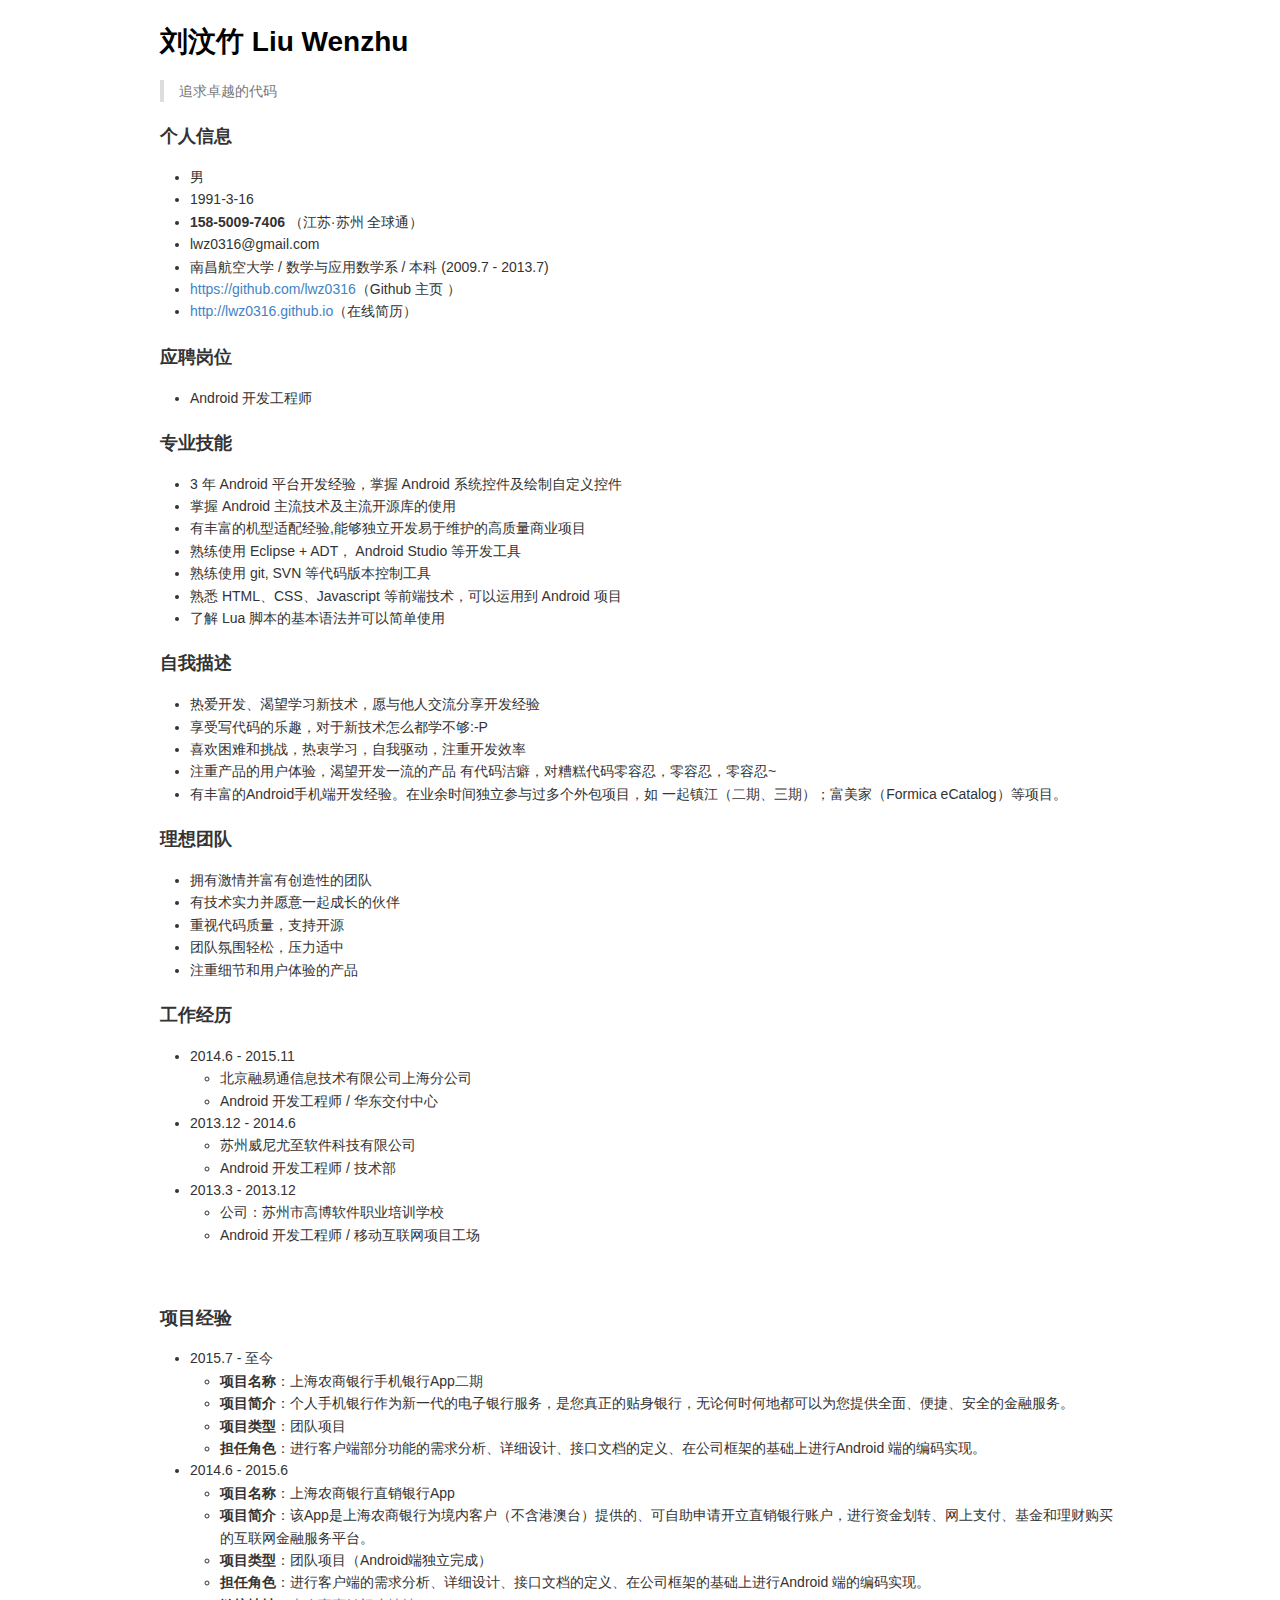
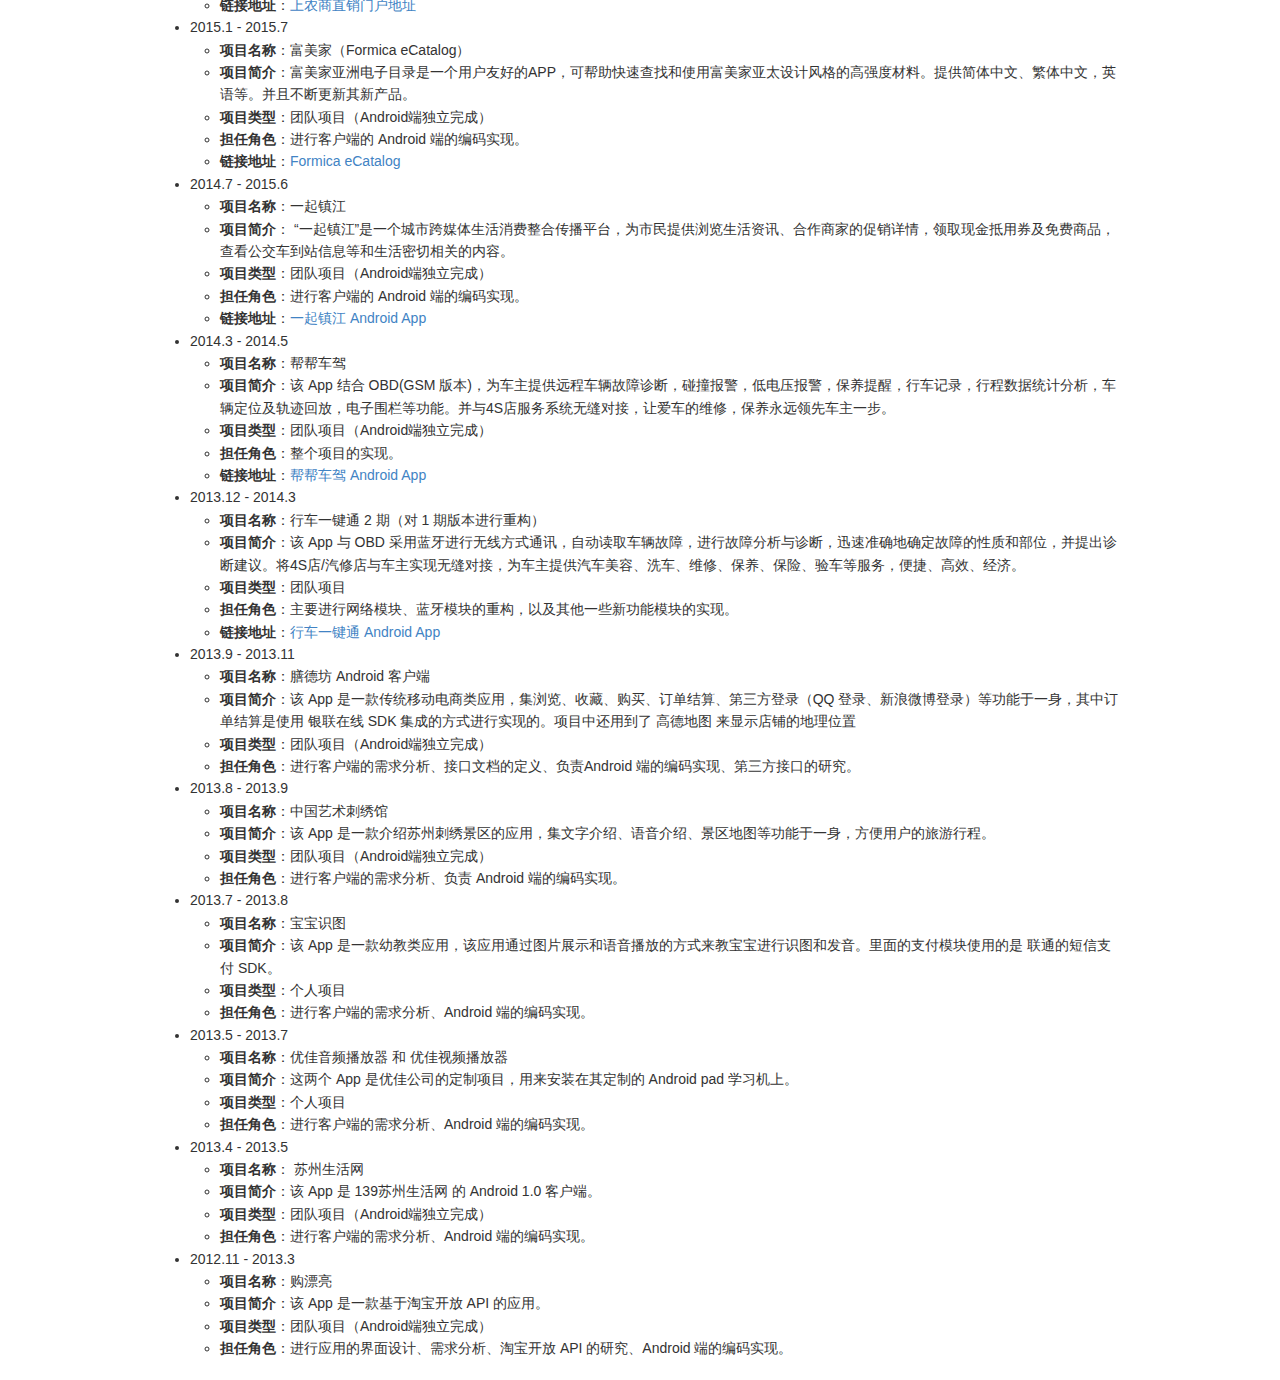
<file: index.html>
<!DOCTYPE html>
<html>
<head>
<title>README</title>
<meta http-equiv="Content-Type" content="text/html; charset=utf-8" />
<style type="text/css">
/* GitHub stylesheet for MarkdownPad (http://markdownpad.com) */
/* Author: Nicolas Hery - http://nicolashery.com */
/* Version: b13fe65ca28d2e568c6ed5d7f06581183df8f2ff */
/* Source: https://github.com/nicolahery/markdownpad-github */

/* RESET
=============================================================================*/

html, body, div, span, applet, object, iframe, h1, h2, h3, h4, h5, h6, p, blockquote, pre, a, abbr, acronym, address, big, cite, code, del, dfn, em, img, ins, kbd, q, s, samp, small, strike, strong, sub, sup, tt, var, b, u, i, center, dl, dt, dd, ol, ul, li, fieldset, form, label, legend, table, caption, tbody, tfoot, thead, tr, th, td, article, aside, canvas, details, embed, figure, figcaption, footer, header, hgroup, menu, nav, output, ruby, section, summary, time, mark, audio, video {
  margin: 0;
  padding: 0;
  border: 0;
}

/* BODY
=============================================================================*/

body {
  font-family: Helvetica, arial, freesans, clean, sans-serif;
  font-size: 14px;
  line-height: 1.6;
  color: #333;
  background-color: #fff;
  padding: 20px;
  max-width: 960px;
  margin: 0 auto;
}

body>*:first-child {
  margin-top: 0 !important;
}

body>*:last-child {
  margin-bottom: 0 !important;
}

/* BLOCKS
=============================================================================*/

p, blockquote, ul, ol, dl, table, pre {
  margin: 15px 0;
}

/* HEADERS
=============================================================================*/

h1, h2, h3, h4, h5, h6 {
  margin: 20px 0 10px;
  padding: 0;
  font-weight: bold;
  -webkit-font-smoothing: antialiased;
}

h1 tt, h1 code, h2 tt, h2 code, h3 tt, h3 code, h4 tt, h4 code, h5 tt, h5 code, h6 tt, h6 code {
  font-size: inherit;
}

h1 {
  font-size: 28px;
  color: #000;
}

h2 {
  font-size: 24px;
  border-bottom: 1px solid #ccc;
  color: #000;
}

h3 {
  font-size: 18px;
}

h4 {
  font-size: 16px;
}

h5 {
  font-size: 14px;
}

h6 {
  color: #777;
  font-size: 14px;
}

body>h2:first-child, body>h1:first-child, body>h1:first-child+h2, body>h3:first-child, body>h4:first-child, body>h5:first-child, body>h6:first-child {
  margin-top: 0;
  padding-top: 0;
}

a:first-child h1, a:first-child h2, a:first-child h3, a:first-child h4, a:first-child h5, a:first-child h6 {
  margin-top: 0;
  padding-top: 0;
}

h1+p, h2+p, h3+p, h4+p, h5+p, h6+p {
  margin-top: 10px;
}

/* LINKS
=============================================================================*/

a {
  color: #4183C4;
  text-decoration: none;
}

a:hover {
  text-decoration: underline;
}

/* LISTS
=============================================================================*/

ul, ol {
  padding-left: 30px;
}

ul li > :first-child, 
ol li > :first-child, 
ul li ul:first-of-type, 
ol li ol:first-of-type, 
ul li ol:first-of-type, 
ol li ul:first-of-type {
  margin-top: 0px;
}

ul ul, ul ol, ol ol, ol ul {
  margin-bottom: 0;
}

dl {
  padding: 0;
}

dl dt {
  font-size: 14px;
  font-weight: bold;
  font-style: italic;
  padding: 0;
  margin: 15px 0 5px;
}

dl dt:first-child {
  padding: 0;
}

dl dt>:first-child {
  margin-top: 0px;
}

dl dt>:last-child {
  margin-bottom: 0px;
}

dl dd {
  margin: 0 0 15px;
  padding: 0 15px;
}

dl dd>:first-child {
  margin-top: 0px;
}

dl dd>:last-child {
  margin-bottom: 0px;
}

/* CODE
=============================================================================*/

pre, code, tt {
  font-size: 12px;
  font-family: Consolas, "Liberation Mono", Courier, monospace;
}

code, tt {
  margin: 0 0px;
  padding: 0px 0px;
  white-space: nowrap;
  border: 1px solid #eaeaea;
  background-color: #f8f8f8;
  border-radius: 3px;
}

pre>code {
  margin: 0;
  padding: 0;
  white-space: pre;
  border: none;
  background: transparent;
}

pre {
  background-color: #f8f8f8;
  border: 1px solid #ccc;
  font-size: 13px;
  line-height: 19px;
  overflow: auto;
  padding: 6px 10px;
  border-radius: 3px;
}

pre code, pre tt {
  background-color: transparent;
  border: none;
}

kbd {
    -moz-border-bottom-colors: none;
    -moz-border-left-colors: none;
    -moz-border-right-colors: none;
    -moz-border-top-colors: none;
    background-color: #DDDDDD;
    background-image: linear-gradient(#F1F1F1, #DDDDDD);
    background-repeat: repeat-x;
    border-color: #DDDDDD #CCCCCC #CCCCCC #DDDDDD;
    border-image: none;
    border-radius: 2px 2px 2px 2px;
    border-style: solid;
    border-width: 1px;
    font-family: "Helvetica Neue",Helvetica,Arial,sans-serif;
    line-height: 10px;
    padding: 1px 4px;
}

/* QUOTES
=============================================================================*/

blockquote {
  border-left: 4px solid #DDD;
  padding: 0 15px;
  color: #777;
}

blockquote>:first-child {
  margin-top: 0px;
}

blockquote>:last-child {
  margin-bottom: 0px;
}

/* HORIZONTAL RULES
=============================================================================*/

hr {
  clear: both;
  margin: 15px 0;
  height: 0px;
  overflow: hidden;
  border: none;
  background: transparent;
  border-bottom: 4px solid #ddd;
  padding: 0;
}

/* TABLES
=============================================================================*/

table th {
  font-weight: bold;
}

table th, table td {
  border: 1px solid #ccc;
  padding: 6px 13px;
}

table tr {
  border-top: 1px solid #ccc;
  background-color: #fff;
}

table tr:nth-child(2n) {
  background-color: #f8f8f8;
}

/* IMAGES
=============================================================================*/

img {
  max-width: 100%
}
</style>
<script>
document.addEventListener("DOMContentLoaded", function() {
    // 生成目录列表
    var outline = document.createElement("ul");
    outline.setAttribute("id", "outline-list");
    outline.style.cssText = "border: 1px solid #ccc;";
   // document.body.insertBefore(outline, document.body.childNodes[0]);
    document.getElementById("AnchorContent").appendChild(outline);
    // 获取所有标题
    var headers = document.querySelectorAll('h1,h2,h3,h4,h5,h6');
    for (var i = 0; i < headers.length; i++) {
        var header = headers[i];
        var hash = _hashCode(header.textContent);
        // MarkdownPad2无法为中文header正确生成id，这里生成一个
        header.setAttribute("id", header.tagName + hash);
        // 找出它是H几，为后面前置空格准备
        var prefix = parseInt(header.tagName.replace('H', ''), 10);
        outline.appendChild(document.createElement("li"));
        var a = document.createElement("a");
        // 为目录项设置链接
        a.setAttribute("href", "#" + header.tagName + hash)
        // 目录项文本前面放置对应的空格
        a.innerHTML = new Array(prefix * 4).join('&nbsp;') + header.textContent;
        outline.lastChild.appendChild(a);
    }

});

// 类似Java的hash生成方式，为一段文字生成一段基本不会重复的数字
function _hashCode(txt) {
     var hash = 0;
     if (txt.length == 0) return hash;
     for (i = 0; i < txt.length; i++) {
          char = txt.charCodeAt(i);
          hash = ((hash<<5)-hash)+char;
          hash = hash & hash; // Convert to 32bit integer
     }
     return hash;
}
</script>

<style>
/*导航*/
.BlogAnchor {
    background: #f4f7f9;
    padding: 10px;
    line-height: 180%;
}
.BlogAnchor p {
    font-size: 18px;
    color: #15a230;
    margin-bottom: 0.3em;
}
.BlogAnchor .AnchorContent {
    padding: 5px 0px;
}
.BlogAnchor li{
    text-indent: 20px;
    font-size: 14px;
}
#AnchorContentToggle {
    font-size: 13px;
    font-weight: normal;
    color: #FFF;
    display: inline-block;
    line-height: 20px;
    background: #5cc26f;
    font-style: normal;
    padding: 1px 8px;
    margin-right: 10px;
}
.BlogAnchor a:hover {
    color: #5cc26f;
}
.BlogAnchor a {
    text-decoration: none;
}
</style>
</head>
<body>
<h1>刘汶竹 Liu Wenzhu</h1>
<blockquote>
<p>追求卓越的代码</p>
</blockquote>
<h3>个人信息</h3>
<ul>
<li>男</li>
<li>1991-3-16</li>
<li><strong>158-5009-7406</strong>  （江苏·苏州 全球通）</li>
<li>lwz0316@gmail.com</li>
<li>南昌航空大学 / 数学与应用数学系 / 本科 (2009.7 - 2013.7)</li>
<li><a href="https://github.com/lwz0316">https://github.com/lwz0316</a>（Github 主页 ）</li>
<li><a href="http://lwz0316.github.io">http://lwz0316.github.io</a>（在线简历）</li>
</ul>
<h3>应聘岗位</h3>
<ul>
<li>Android 开发工程师</li>
</ul>
<h3>专业技能</h3>
<ul>
<li>3 年 Android 平台开发经验，掌握 Android 系统控件及绘制自定义控件</li>
<li>掌握 Android 主流技术及主流开源库的使用</li>
<li>有丰富的机型适配经验,能够独立开发易于维护的高质量商业项目</li>
<li>熟练使用 Eclipse + ADT， Android Studio 等开发工具</li>
<li>熟练使用 git, SVN 等代码版本控制工具</li>
<li>熟悉 HTML、CSS、Javascript 等前端技术，可以运用到 Android 项目</li>
<li>了解 Lua 脚本的基本语法并可以简单使用</li>
</ul>
<h3>自我描述</h3>
<ul>
<li>热爱开发、渴望学习新技术，愿与他人交流分享开发经验</li>
<li>享受写代码的乐趣，对于新技术怎么都学不够:-P</li>
<li>喜欢困难和挑战，热衷学习，自我驱动，注重开发效率</li>
<li>注重产品的用户体验，渴望开发一流的产品
有代码洁癖，对糟糕代码零容忍，零容忍，零容忍~</li>
<li>有丰富的Android手机端开发经验。在业余时间独立参与过多个外包项目，如 一起镇江（二期、三期）；富美家（Formica eCatalog）等项目。</li>
</ul>
<h3>理想团队</h3>
<ul>
<li>拥有激情并富有创造性的团队</li>
<li>有技术实力并愿意一起成长的伙伴</li>
<li>重视代码质量，支持开源</li>
<li>团队氛围轻松，压力适中</li>
<li>注重细节和用户体验的产品 </li>
</ul>
<h3>工作经历</h3>
<ul>
<li>
2014.6 - 2015.11
<ul>
<li>北京融易通信息技术有限公司上海分公司</li>
<li>Android 开发工程师 / 华东交付中心 </li>
</ul>
</li>
<li>
2013.12 - 2014.6
<ul>
<li>苏州威尼尤至软件科技有限公司</li>
<li>Android 开发工程师 / 技术部</li>
</ul>
</li>
<li>
2013.3 - 2013.12
<ul>
<li>公司：苏州市高博软件职业培训学校</li>
<li>Android 开发工程师 / 移动互联网项目工场 </li>
</ul>
</li>
</ul>
<p><br desc='分页'/></p>
<h3>项目经验</h3>
<ul>
<li>
2015.7 - 至今
<ul>
<li><strong>项目名称</strong>：上海农商银行手机银行App二期</li>
<li><strong>项目简介</strong>：个人手机银行作为新一代的电子银行服务，是您真正的贴身银行，无论何时何地都可以为您提供全面、便捷、安全的金融服务。</li>
<li><strong>项目类型</strong>：团队项目</li>
<li><strong>担任角色</strong>：进行客户端部分功能的需求分析、详细设计、接口文档的定义、在公司框架的基础上进行Android 端的编码实现。</li>
</ul>
</li>
<li>
2014.6 - 2015.6
<ul>
<li><strong>项目名称</strong>：上海农商银行直销银行App</li>
<li><strong>项目简介</strong>：该App是上海农商银行为境内客户（不含港澳台）提供的、可自助申请开立直销银行账户，进行资金划转、网上支付、基金和理财购买的互联网金融服务平台。</li>
<li><strong>项目类型</strong>：团队项目（Android端独立完成）</li>
<li><strong>担任角色</strong>：进行客户端的需求分析、详细设计、接口文档的定义、在公司框架的基础上进行Android 端的编码实现。</li>
<li><strong>链接地址</strong>：<a href="https://www.isrcb.com">上农商直销门户地址</a></li>
</ul>
</li>
<li>
2015.1 - 2015.7
<ul>
<li><strong>项目名称</strong>：富美家（Formica eCatalog）</li>
<li><strong>项目简介</strong>：富美家亚洲电子目录是一个用户友好的APP，可帮助快速查找和使用富美家亚太设计风格的高强度材料。提供简体中文、繁体中文，英语等。并且不断更新其新产品。</li>
<li><strong>项目类型</strong>：团队项目（Android端独立完成）</li>
<li><strong>担任角色</strong>：进行客户端的 Android 端的编码实现。</li>
<li><strong>链接地址</strong>：<a href="https://play.google.com/store/apps/details?id=com.formica.android">Formica eCatalog</a></li>
</ul>
</li>
<li>
2014.7 - 2015.6
<ul>
<li><strong>项目名称</strong>：一起镇江</li>
<li><strong>项目简介</strong>： “一起镇江”是一个城市跨媒体生活消费整合传播平台，为市民提供浏览生活资讯、合作商家的促销详情，领取现金抵用券及免费商品，查看公交车到站信息等和生活密切相关的内容。</li>
<li><strong>项目类型</strong>：团队项目（Android端独立完成）</li>
<li><strong>担任角色</strong>：进行客户端的 Android 端的编码实现。</li>
<li><strong>链接地址</strong>：<a href="http://app.17zhenjiang.com/">一起镇江 Android App</a></li>
</ul>
</li>
<li>
2014.3 - 2014.5
<ul>
<li><strong>项目名称</strong>：帮帮车驾</li>
<li><strong>项目简介</strong>：该 App 结合 OBD(GSM 版本)，为车主提供远程车辆故障诊断，碰撞报警，低电压报警，保养提醒，行车记录，行程数据统计分析，车辆定位及轨迹回放，电子围栏等功能。并与4S店服务系统无缝对接，让爱车的维修，保养永远领先车主一步。</li>
<li><strong>项目类型</strong>：团队项目（Android端独立完成）</li>
<li><strong>担任角色</strong>：整个项目的实现。</li>
<li><strong>链接地址</strong>：<a href="http://www.mumayi.com/android-589431.html">帮帮车驾 Android App</a></li>
</ul>
</li>
<li>
2013.12 - 2014.3
<ul>
<li><strong>项目名称</strong>：行车一键通 2 期（对 1 期版本进行重构）</li>
<li><strong>项目简介</strong>：该 App 与 OBD 采用蓝牙进行无线方式通讯，自动读取车辆故障，进行故障分析与诊断，迅速准确地确定故障的性质和部位，并提出诊断建议。将4S店/汽修店与车主实现无缝对接，为车主提供汽车美容、洗车、维修、保养、保险、验车等服务，便捷、高效、经济。</li>
<li><strong>项目类型</strong>：团队项目</li>
<li><strong>担任角色</strong>：主要进行网络模块、蓝牙模块的重构，以及其他一些新功能模块的实现。</li>
<li><strong>链接地址</strong>：<a href="http://www.mumayi.com/android-475950.html">行车一键通 Android App</a></li>
</ul>
</li>
<li>
2013.9 - 2013.11
<ul>
<li><strong>项目名称</strong>：膳德坊 Android 客户端</li>
<li><strong>项目简介</strong>：该 App 是一款传统移动电商类应用，集浏览、收藏、购买、订单结算、第三方登录（QQ 登录、新浪微博登录）等功能于一身，其中订单结算是使用 银联在线 SDK 集成的方式进行实现的。项目中还用到了 高德地图 来显示店铺的地理位置</li>
<li><strong>项目类型</strong>：团队项目（Android端独立完成）</li>
<li><strong>担任角色</strong>：进行客户端的需求分析、接口文档的定义、负责Android 端的编码实现、第三方接口的研究。</li>
</ul>
</li>
<li>
2013.8 - 2013.9
<ul>
<li><strong>项目名称</strong>：中国艺术刺绣馆</li>
<li><strong>项目简介</strong>：该 App 是一款介绍苏州刺绣景区的应用，集文字介绍、语音介绍、景区地图等功能于一身，方便用户的旅游行程。</li>
<li><strong>项目类型</strong>：团队项目（Android端独立完成）</li>
<li><strong>担任角色</strong>：进行客户端的需求分析、负责 Android 端的编码实现。</li>
</ul>
</li>
<li>
2013.7 - 2013.8
<ul>
<li><strong>项目名称</strong>：宝宝识图</li>
<li><strong>项目简介</strong>：该 App 是一款幼教类应用，该应用通过图片展示和语音播放的方式来教宝宝进行识图和发音。里面的支付模块使用的是 联通的短信支付 SDK。</li>
<li><strong>项目类型</strong>：个人项目</li>
<li><strong>担任角色</strong>：进行客户端的需求分析、Android 端的编码实现。</li>
</ul>
</li>
<li>
2013.5 - 2013.7
<ul>
<li><strong>项目名称</strong>：优佳音频播放器 和 优佳视频播放器</li>
<li><strong>项目简介</strong>：这两个 App 是优佳公司的定制项目，用来安装在其定制的 Android pad 学习机上。</li>
<li><strong>项目类型</strong>：个人项目</li>
<li><strong>担任角色</strong>：进行客户端的需求分析、Android 端的编码实现。</li>
</ul>
</li>
<li>
2013.4 - 2013.5
<ul>
<li><strong>项目名称</strong>： 苏州生活网</li>
<li><strong>项目简介</strong>：该 App 是 139苏州生活网 的 Android 1.0 客户端。</li>
<li><strong>项目类型</strong>：团队项目（Android端独立完成）</li>
<li><strong>担任角色</strong>：进行客户端的需求分析、Android 端的编码实现。</li>
</ul>
</li>
<li>
2012.11 - 2013.3
<ul>
<li><strong>项目名称</strong>：购漂亮</li>
<li><strong>项目简介</strong>：该 App 是一款基于淘宝开放 API 的应用。</li>
<li><strong>项目类型</strong>：团队项目（Android端独立完成）</li>
<li><strong>担任角色</strong>：进行应用的界面设计、需求分析、淘宝开放 API 的研究、Android 端的编码实现。</li>
</ul>
</li>
</ul>

</body>
</html>
<!-- This document was created with MarkdownPad, the Markdown editor for Windows (http://markdownpad.com) -->
</file>
